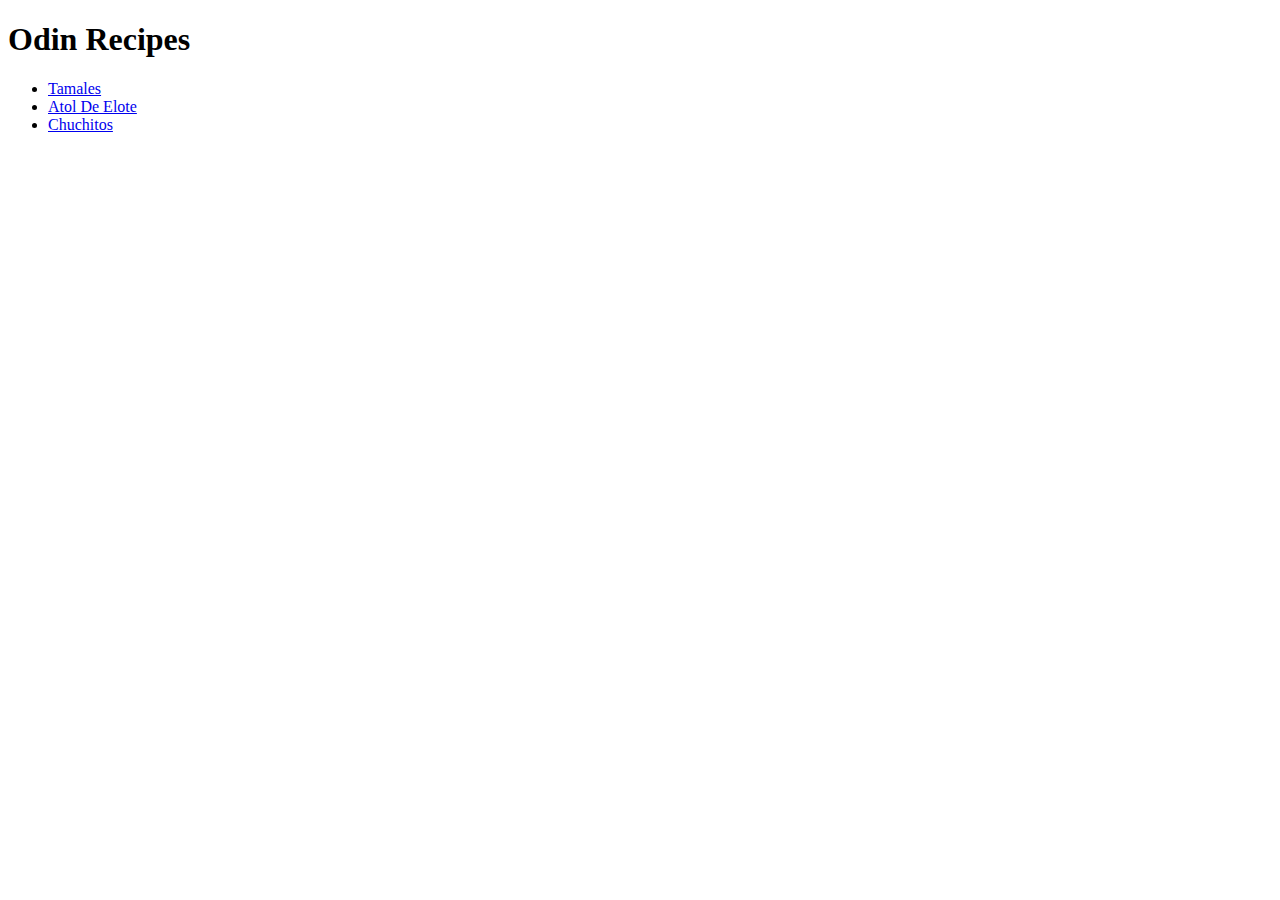
<file: index.html>
<!DOCTYPE html>
<html lang="en">
<head>
    <meta charset="UTF-8">
    <meta http-equiv="X-UA-Compatible" content="IE=edge">
    <meta name="viewport" content="width=device-width, initial-scale=1.0">
    <title>Odin-Recipes</title>
</head>
<body>
    <h1>Odin Recipes</h1>
    <ul>
        <li><a href="recipes/tamales.html">Tamales</a></li>
        <li><a href="recipes/atol.html">Atol De Elote</a></li>
        <li><a href="recipes/chuchitos.html">Chuchitos</a></li>
    </ul>
</body>
</html>
</file>
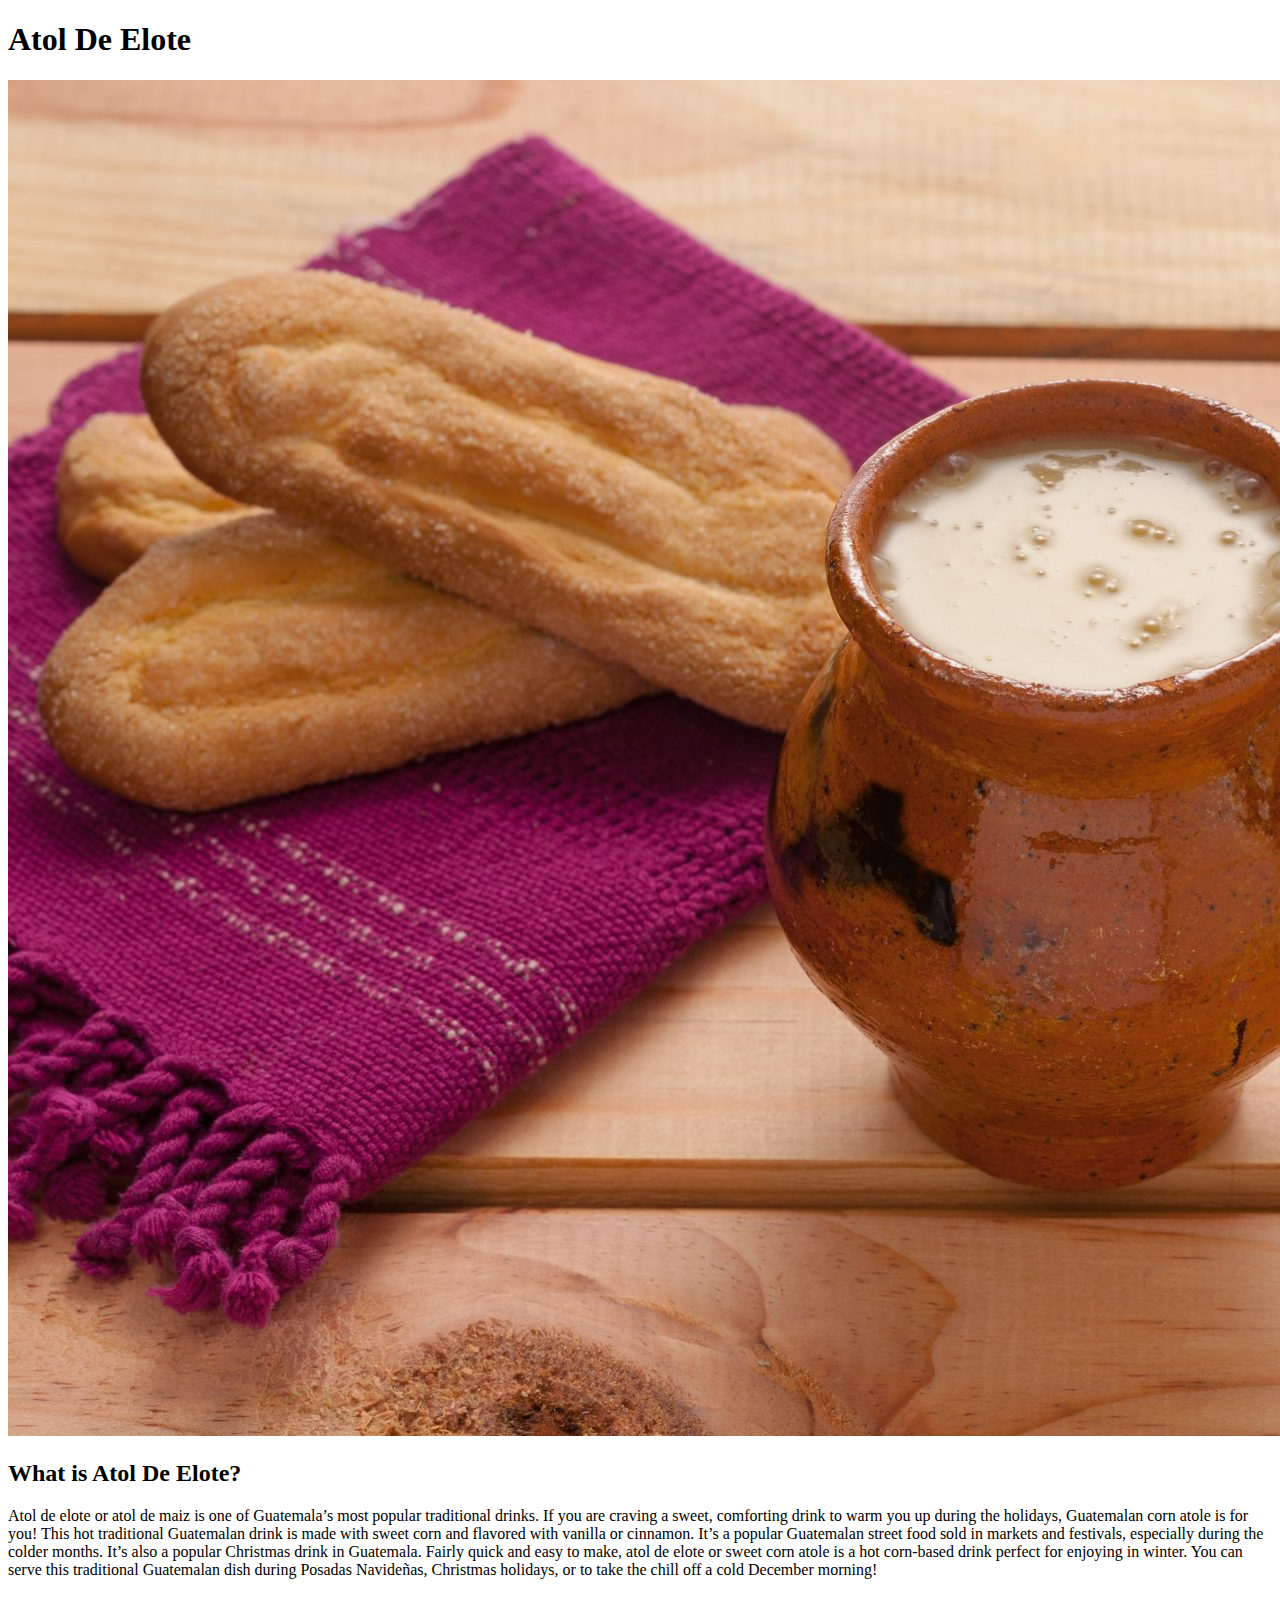
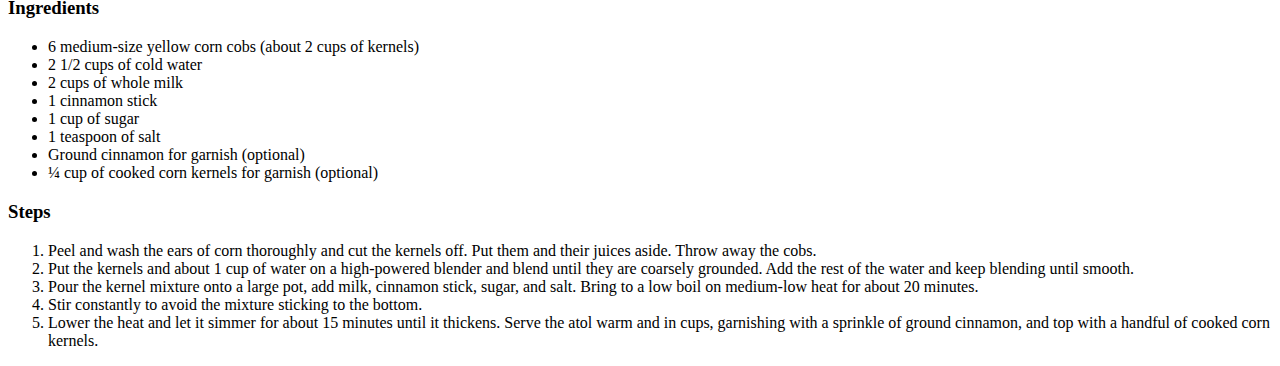
<file: recipes/atol.html>
<!DOCTYPE html>
<html lang="en">
<head>
    <meta charset="UTF-8">
    <meta http-equiv="X-UA-Compatible" content="IE=edge">
    <meta name="viewport" content="width=device-width, initial-scale=1.0">
    <title>Atol De Elote</title>
</head>
<body>
    <h1>Atol De Elote</h1>
    <img src="../images/atol.jpg" alt="Image of Atol De Elote">
    <h2>What is Atol De Elote?</h2>
    <p>Atol de elote or atol de maiz is one of Guatemala’s most popular traditional drinks. If you are craving a sweet, comforting drink to warm you up during the holidays, Guatemalan corn atole is for you! 
        This hot traditional Guatemalan drink is made with sweet corn and flavored with vanilla or cinnamon. It’s a popular Guatemalan street food sold in markets and festivals, especially during the colder months. 
        It’s also a popular Christmas drink in Guatemala. Fairly quick and easy to make, atol de elote or sweet corn atole is a hot corn-based drink perfect for enjoying in winter. 
        You can serve this traditional Guatemalan dish during Posadas Navideñas, Christmas holidays, or to take the chill off a cold December morning!</p>
    <h3>Ingredients</h3>
    <ul>
        <li>6 medium-size yellow corn cobs (about 2 cups of kernels)</li>
        <li>2 1/2 cups of cold water</li>
        <li>2 cups of whole milk
        </li>
        <li>1 cinnamon stick
        </li>
        <li>1 cup of sugar
        </li> 
        <li>1 teaspoon of salt
        </li>  
        <li>Ground cinnamon for garnish (optional)
        </li>  
        <li>¼ cup of cooked corn kernels for garnish (optional)
        </li>  
    </ul>
    <h3>Steps</h3>
     <ol>
        <li>Peel and wash the ears of corn thoroughly and cut the kernels off. Put them and their juices aside. Throw away the cobs. </li>
        <li>Put the kernels and about 1 cup of water on a high-powered blender and blend until they are coarsely grounded. Add the rest of the water and keep blending until smooth.</li>
        <li>Pour the kernel mixture onto a large pot, add milk, cinnamon stick, sugar, and salt. Bring to a low boil on medium-low heat for about 20 minutes. </li>
        <li>Stir constantly to avoid the mixture sticking to the bottom.
        </li>
        <li>Lower the heat and let it simmer for about 15 minutes until it thickens. Serve the atol warm and in cups, garnishing with a sprinkle of ground cinnamon, and top with a handful of cooked corn kernels.</li>
    </ol>
</body>
</html>
</file>
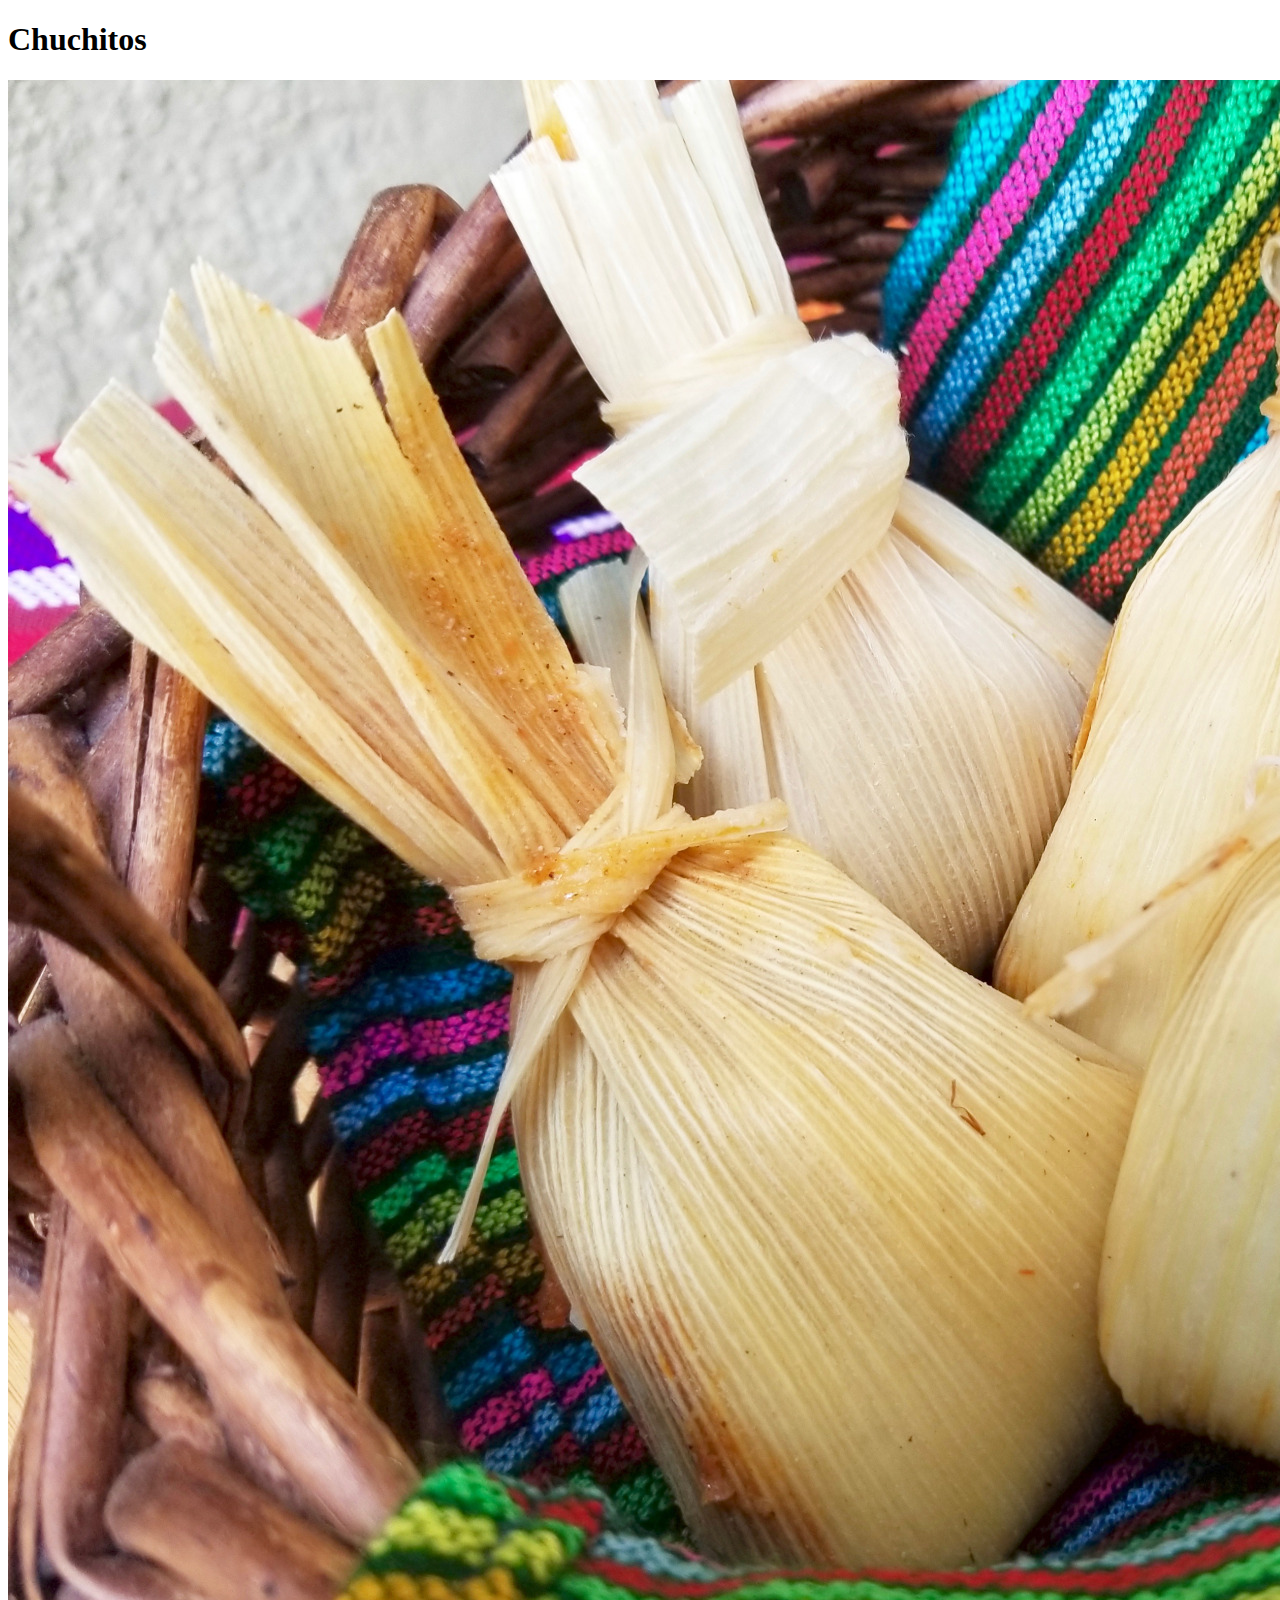
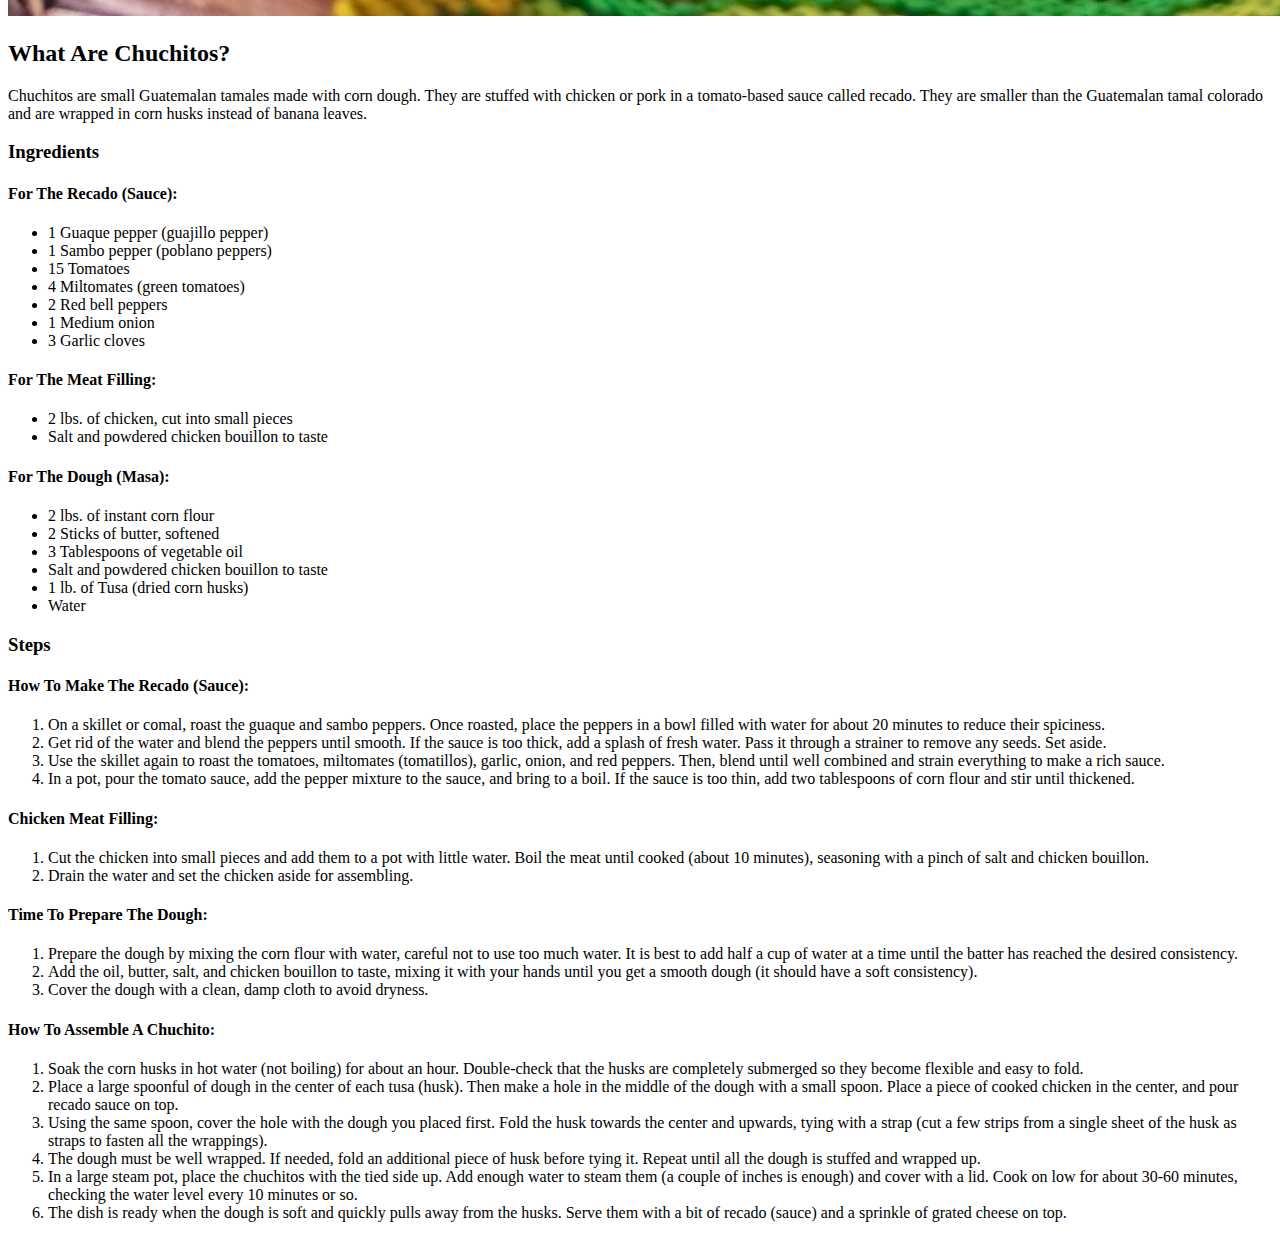
<file: recipes/chuchitos.html>
<!DOCTYPE html>
<html lang="en">
<head>
    <meta charset="UTF-8">
    <meta http-equiv="X-UA-Compatible" content="IE=edge">
    <meta name="viewport" content="width=device-width, initial-scale=1.0">
    <title>Chuchitos</title>
</head>
<body>
    <h1>Chuchitos</h1>
    <img src="../images/chuchitos.jpg" alt="Image of four Chuchitos">
    <h2>What Are Chuchitos?</h2>
    <p>Chuchitos are small Guatemalan tamales made with corn dough. They are stuffed with chicken or pork in a tomato-based sauce called recado. 
        They are smaller than the Guatemalan tamal colorado and are wrapped in corn husks instead of banana leaves. </p>
    <h3>Ingredients</h3>
    <h4>For The Recado (Sauce):
    </h4>
    <ul>
        <li>1 Guaque pepper (guajillo pepper)
        </li>
        <li>1 Sambo pepper (poblano peppers)
        </li>
        <li>15 Tomatoes
        </li>
        <li>4 Miltomates (green tomatoes)</li> 
        <li>2 Red bell peppers</li>  
        <li>1 Medium onion</li>  
        <li>3 Garlic cloves
        </li>  
    </ul>
    <h4>For The Meat Filling:
    </h4>
     <ul>
        <li>2 lbs. of chicken, cut into small pieces 
        </li>
        <li>Salt and powdered chicken bouillon to taste
        </li>
     </ul>
     <h4>For The Dough (Masa):
    </h4>
    <ul>
        <li>2 lbs. of instant corn flour
        </li>
        <li>2 Sticks of butter, softened
        </li>
        <li>3 Tablespoons of vegetable oil
        </li>
        <li>Salt and powdered chicken bouillon to taste
        </li>
        <li>1 lb. of Tusa (dried corn husks)
        </li>
        <li>Water
        </li>
    </ul>
    <h3>Steps</h3>
    <h4>How To Make The Recado (Sauce):
    </h4>
     <ol>
        <li>On a skillet or comal, roast the guaque and sambo peppers. Once roasted, place the peppers in a bowl filled with water for about 20 minutes to reduce their spiciness. </li>
        <li>Get rid of the water and blend the peppers until smooth. If the sauce is too thick, add a splash of fresh water. Pass it through a strainer to remove any seeds. Set aside.</li>
        <li>Use the skillet again to roast the tomatoes, miltomates (tomatillos), garlic, onion, and red peppers. Then, blend until well combined and strain everything to make a rich sauce. </li>
        <li>In a pot, pour the tomato sauce, add the pepper mixture to the sauce, and bring to a boil. If the sauce is too thin, add two tablespoons of corn flour and stir until thickened. </li>
    </ol>
    <h4>Chicken Meat Filling:
    </h4>
        <ol>
            <li>Cut the chicken into small pieces and add them to a pot with little water. Boil the meat until cooked (about 10 minutes), seasoning with a pinch of salt and chicken bouillon.</li>
            <li>Drain the water and set the chicken aside for assembling.
            </li>
        </ol>
    <h4>Time To Prepare The Dough:
    </h4>
    <ol>
        <li>Prepare the dough by mixing the corn flour with water, careful not to use too much water. It is best to add half a cup of water at a time until the batter has reached the desired consistency. </li>
        <li>Add the oil, butter, salt, and chicken bouillon to taste, mixing it with your hands until you get a smooth dough (it should have a soft consistency). </li>
        <li>Cover the dough with a clean, damp cloth to avoid dryness.  
        </li>
    </ol>
    <h4>How To Assemble A Chuchito:
    </h4>
        <ol>
            <li>Soak the corn husks in hot water (not boiling) for about an hour. Double-check that the husks are completely submerged so they become flexible and easy to fold.</li>
            <li>Place a large spoonful of dough in the center of each tusa (husk). Then make a hole in the middle of the dough with a small spoon. Place a piece of cooked chicken in the center, and pour recado sauce on top.</li>
            <li>Using the same spoon, cover the hole with the dough you placed first. Fold the husk towards the center and upwards, tying with a strap (cut a few strips from a single sheet of the husk as straps to fasten all the wrappings).</li>
            <li>The dough must be well wrapped. If needed, fold an additional piece of husk before tying it. Repeat until all the dough is stuffed and wrapped up.</li>
            <li>In a large steam pot, place the chuchitos with the tied side up. Add enough water to steam them (a couple of inches is enough) and cover with a lid. Cook on low for about 30-60 minutes, checking the water level every 10 minutes or so. </li>
            <li>The dish is ready when the dough is soft and quickly pulls away from the husks. Serve them with a bit of recado (sauce) and a sprinkle of grated cheese on top.</li>
        </ol>
</body>
</html>
</file>
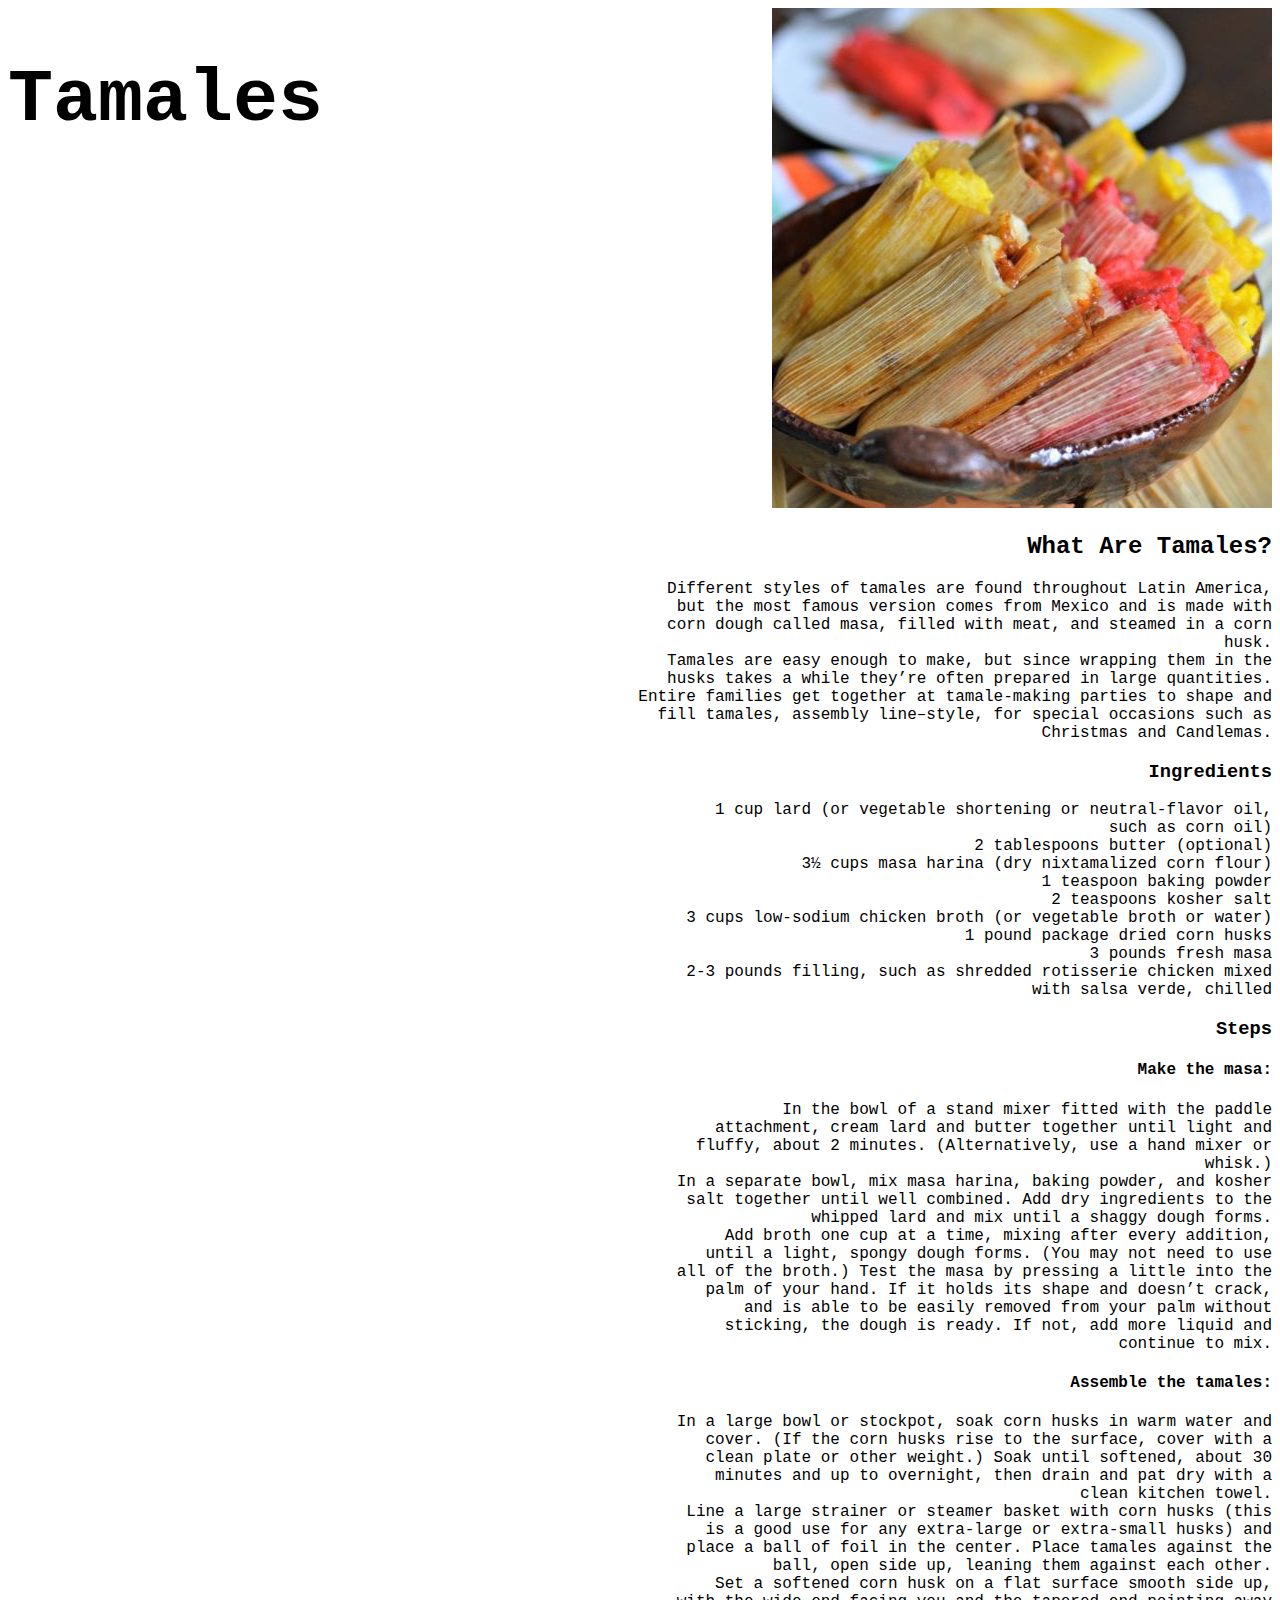
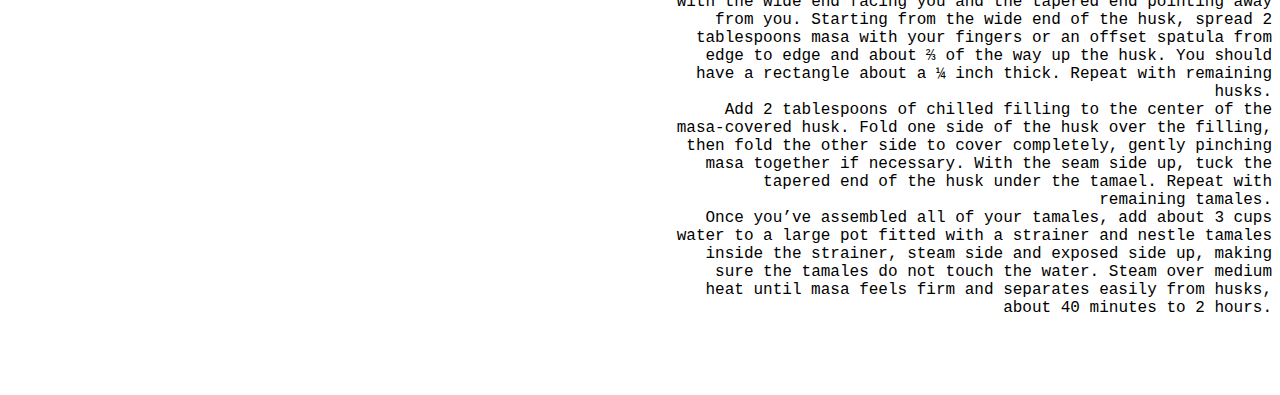
<file: recipes/tamales.html>
<!DOCTYPE html>
<html lang="en">
<head>
    <meta charset="UTF-8">
    <meta http-equiv="X-UA-Compatible" content="IE=edge">
    <meta name="viewport" content="width=device-width, initial-scale=1.0">
    <link rel="stylesheet" href="styles.css">
    <title>Tamales</title>
</head>
<body>
    <h1 id="title">Tamales</h1>
    <div class="img">
        <img src="../images/tamales.jpg" alt="Image of nine Tamales">
    </div>
    <div class="content" id="content">
    <h2 class="sub-titles">What Are Tamales?</h2>
    <p class="description">Different styles of tamales are found throughout Latin America, but the most famous version comes from Mexico and is made with corn dough called masa, filled with meat, and steamed in a corn husk.<br> 
        Tamales are easy enough to make, but since wrapping them in the husks takes a while they’re often prepared in large quantities.</br>
        Entire families get together at tamale-making parties to shape and fill tamales, assembly line–style, for special occasions such as Christmas and Candlemas.</p>
    <h3 class="sub-titles">Ingredients</h3>
    <ul class="instructions list">
        <li>1 cup lard (or vegetable shortening or neutral-flavor oil, such as corn oil)</li>
        <li>  2 tablespoons butter (optional)</li>
        <li>3½ cups masa harina (dry nixtamalized corn flour)</li>
        <li>1 teaspoon baking powder</li>
        <li>2 teaspoons kosher salt</li> 
        <li>3 cups low-sodium chicken broth (or vegetable broth or water)</li>  
        <li>1 pound package dried corn husks</li>  
        <li>3 pounds fresh masa</li>  
        <li>2-3 pounds filling, such as shredded rotisserie chicken mixed with salsa verde, chilled</li> 
    </ul>
    <h3 class="sub-titles">Steps</h3>
    <h4 class="sub-titles">Make the masa:</h4>
     <ol class="instructions list">
        <li>In the bowl of a stand mixer fitted with the paddle attachment, cream lard and butter together until light and fluffy, about 2 minutes. (Alternatively, use a hand mixer or whisk.)</li>
        <li>In a separate bowl, mix masa harina, baking powder, and kosher salt together until well combined. Add dry ingredients to the whipped lard and mix until a shaggy dough forms.</li>
        <li>Add broth one cup at a time, mixing after every addition, until a light, spongy dough forms. (You may not need to use all of the broth.) Test the masa by pressing a little into the palm of your hand. If it holds its shape and doesn’t crack, and is able to be easily removed from your palm without sticking, the dough is ready. If not, add more liquid and continue to mix.</li>
    </ol>
    <h4 class="sub-titles">Assemble the tamales:</h4>
        <ol class="instructions list">
            <li>In a large bowl or stockpot, soak corn husks in warm water and cover. (If the corn husks rise to the surface, cover with a clean plate or other weight.) Soak until softened, about 30 minutes and up to overnight, then drain and pat dry with a clean kitchen towel.</li>
            <li>Line a large strainer or steamer basket with corn husks (this is a good use for any extra-large or extra-small husks) and place a ball of foil in the center. Place tamales against the ball, open side up, leaning them against each other.</li>
            <li>Set a softened corn husk on a flat surface smooth side up, with the wide end facing you and the tapered end pointing away from you. Starting from the wide end of the husk, spread 2 tablespoons masa with your fingers or an offset spatula from edge to edge and about ⅔ of the way up the husk. You should have a rectangle about a ¼ inch thick. Repeat with remaining husks.</li>
            <li>Add 2 tablespoons of chilled filling to the center of the masa-covered husk. Fold one side of the husk over the filling, then fold the other side to cover completely, gently pinching masa together if necessary. With the seam side up, tuck the tapered end of the husk under the tamael. Repeat with remaining tamales.</li>
            <li>Once you’ve assembled all of your tamales, add about 3 cups water to a large pot fitted with a strainer and nestle tamales inside the strainer, steam side and exposed side up, making sure the tamales do not touch the water. Steam over medium heat until masa feels firm and separates easily from husks, about 40 minutes to 2 hours.</li>
        </ol>
    </div>
</body>
</html>
</file>
<file: recipes/styles.css>
* {
    box-sizing: border-box;
    scroll-behavior: smooth;
   /* border: black 2px solid;*/
}

body {
    font-family: Monospace, Monaco;
}

#title {
    font-weight: 800;
    font-size: 75px;
    position: fixed;
}

.img {
    text-align: right;
}

.sub-titles, .list, .instructions, .description {
    text-align: right;
}

.list {
    list-style-type: none
}

#content {
    max-width: 50vw;
    float: right;
}
</file>
